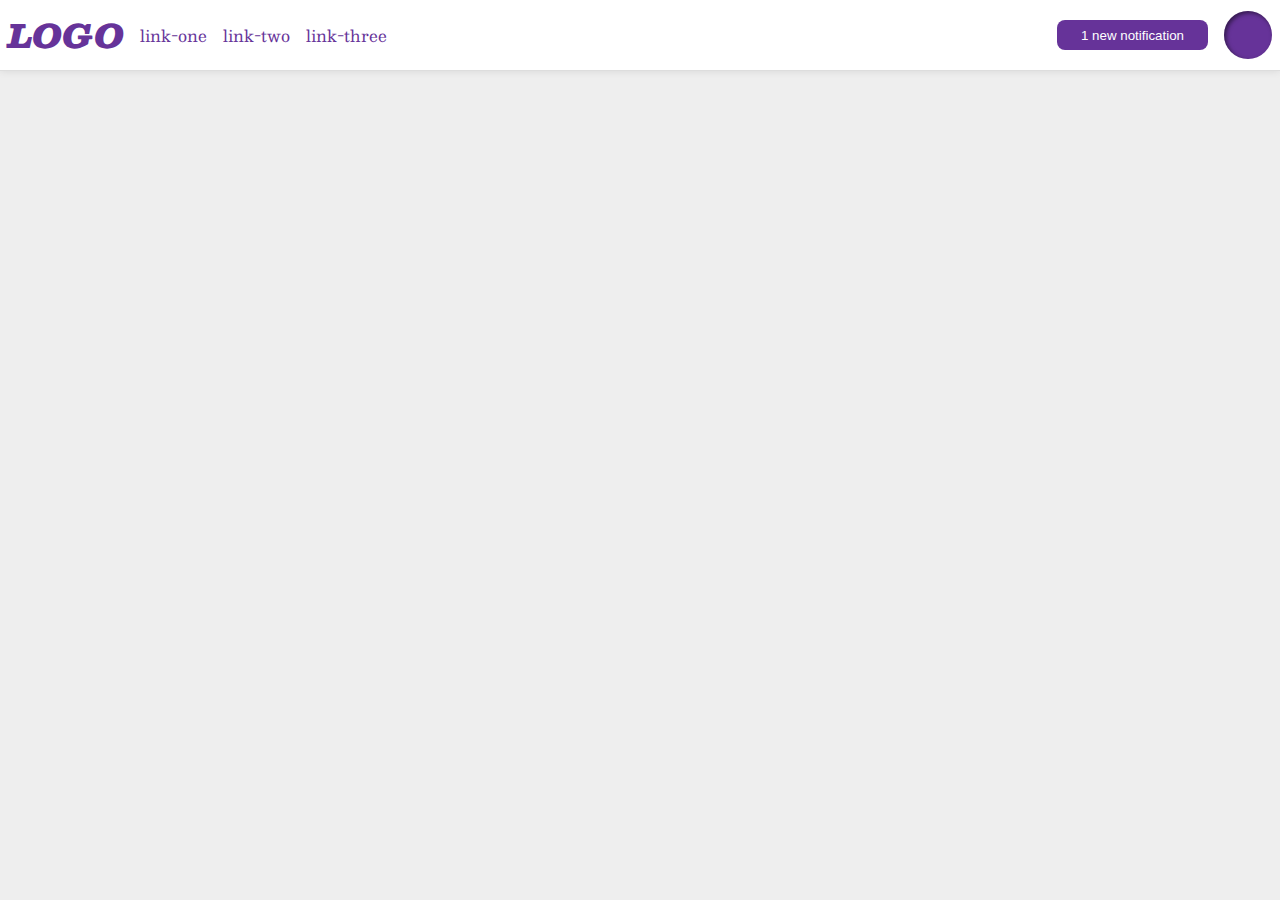
<file: flex/03-flex-header-2/index.html>
<!DOCTYPE html>
<html lang="en">
  <head>
    <meta charset="UTF-8">
    <meta http-equiv="X-UA-Compatible" content="IE=edge">
    <meta name="viewport" content="width=device-width, initial-scale=1.0">
    <title>Flex Header 2</title>
    <link rel="stylesheet" href="style.css">
  </head>
  <body>
    <div class="header">
      <div class="left-container">
        <div class="logo">
          LOGO
        </div>
        <ul class="links">
          <li><a href="google.com">link-one</a></li>
          <li><a href="google.com">link-two</a></li>
          <li><a href="google.com">link-three</a></li>
        </ul>
      </div>
      <div class="right-container">
        <button class="notifications">
          1 new notification
        </button>
        <div class="profile-image"></div>
      </div>
    </div>
  </body>
</html>
</file>
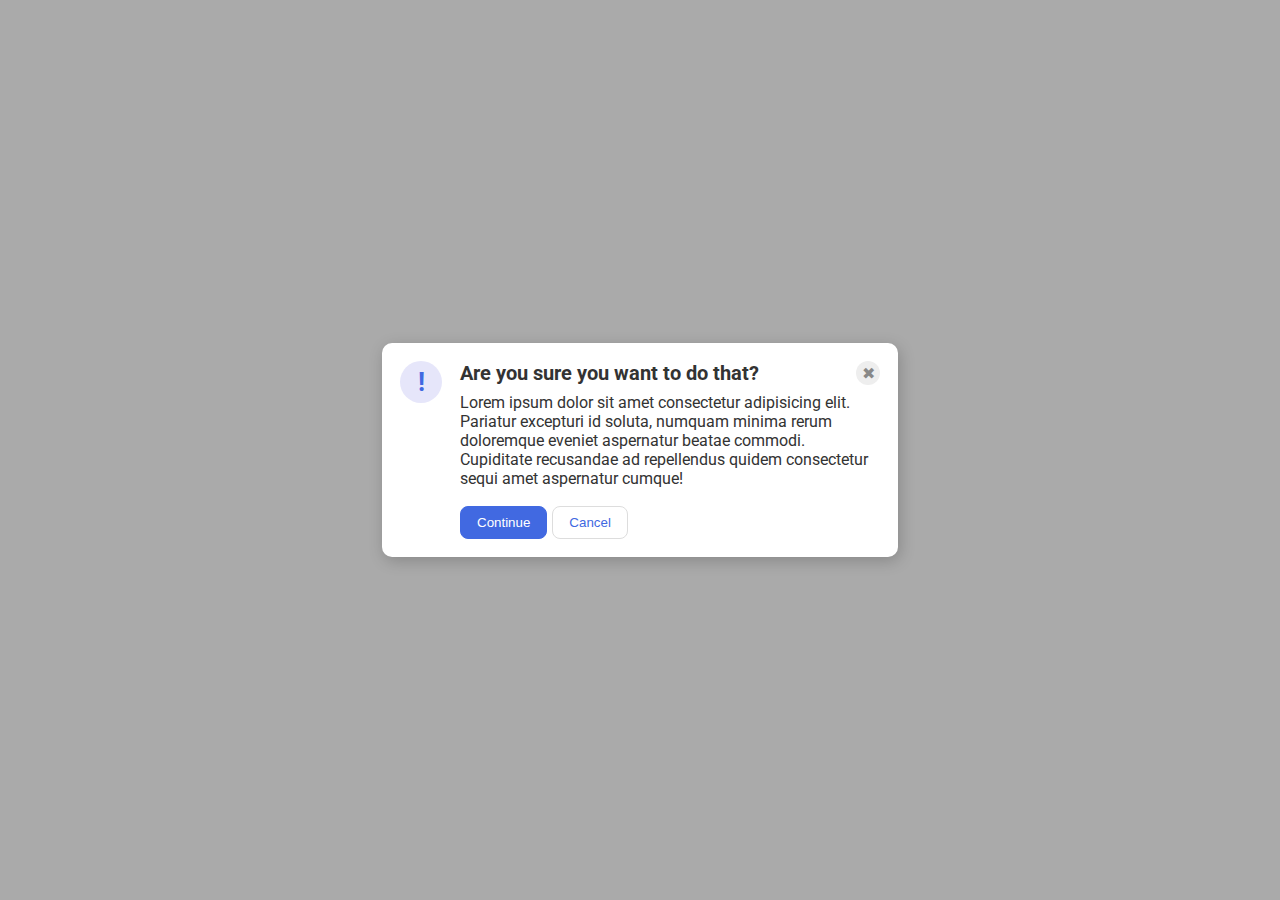
<file: flex/05-flex-modal/index.html>
<!DOCTYPE html>
<html lang="en">
  <head>
    <meta charset="UTF-8">
    <meta http-equiv="X-UA-Compatible" content="IE=edge">
    <meta name="viewport" content="width=device-width, initial-scale=1.0">
    <link rel="stylesheet" href="style.css">
    <title>Modal</title>
  </head>
  <body>
    <div class="modal">
      <div class="icon">!</div>
      <div class="content">
        <div class="header">Are you sure you want to do that?</div>
        <div class="close-button">✖</div>
        <div class="text">Lorem ipsum dolor sit amet consectetur adipisicing elit. Pariatur excepturi id soluta, numquam minima rerum doloremque eveniet aspernatur beatae commodi. Cupiditate recusandae ad repellendus quidem consectetur sequi amet aspernatur cumque!</div>
        <button class="continue">Continue</button>
        <button class="cancel">Cancel</button>
      </div>
    </div>
  </body>
</html>
</file>
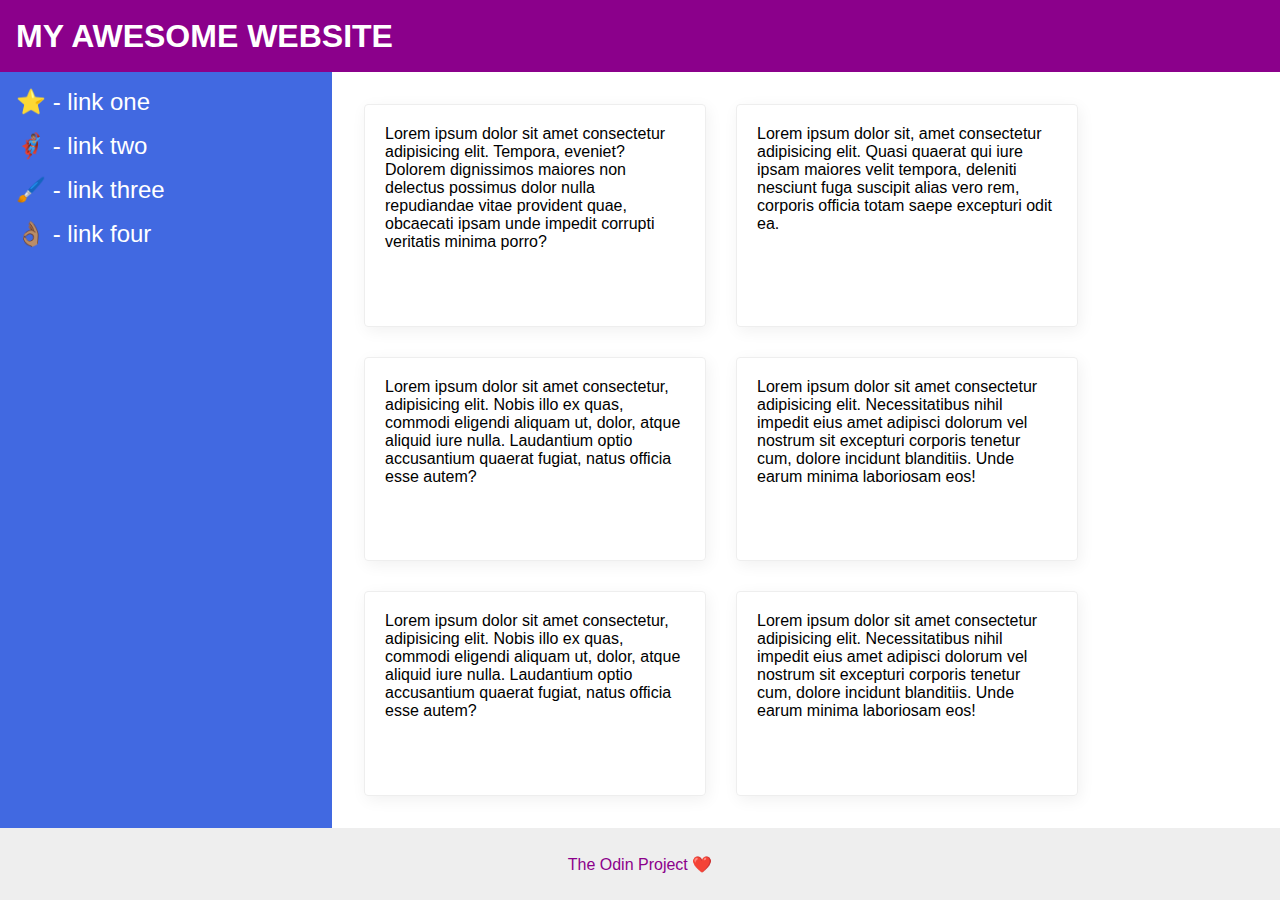
<file: flex/07-flex-layout-2/index.html>
<!DOCTYPE html>
<html lang="en">
  <head>
    <meta charset="UTF-8">
    <meta http-equiv="X-UA-Compatible" content="IE=edge">
    <meta name="viewport" content="width=device-width, initial-scale=1.0">
    <title>The Holy Grail</title>
    <link rel="stylesheet" href="style.css">
  </head>
  <body>
    <div class="header">
      MY AWESOME WEBSITE
    </div>
    <div class="content">
      <div class="sidebar">
        <ul>
          <li><a href="#">⭐ - link one</a></li>
          <li><a href="#">🦸🏽‍♂️ - link two</a></li>
          <li><a href="#">🖌️ - link three</a></li>
          <li><a href="#">👌🏽 - link four</a></li>
        </ul>
      </div>
      <div class="cards">
        <div class="card">Lorem ipsum dolor sit amet consectetur adipisicing elit. Tempora, eveniet? Dolorem dignissimos maiores non delectus possimus dolor nulla repudiandae vitae provident quae, obcaecati ipsam unde impedit corrupti veritatis minima porro?</div>
        <div class="card">Lorem ipsum dolor sit, amet consectetur adipisicing elit. Quasi quaerat qui iure ipsam maiores velit tempora, deleniti nesciunt fuga suscipit alias vero rem, corporis officia totam saepe excepturi odit ea.</div>
        <div class="card">Lorem ipsum dolor sit amet consectetur, adipisicing elit. Nobis illo ex quas, commodi eligendi aliquam ut, dolor, atque aliquid iure nulla. Laudantium optio accusantium quaerat fugiat, natus officia esse autem?</div>
        <div class="card">Lorem ipsum dolor sit amet consectetur adipisicing elit. Necessitatibus nihil impedit eius amet adipisci dolorum vel nostrum sit excepturi corporis tenetur cum, dolore incidunt blanditiis. Unde earum minima laboriosam eos!</div>
        <div class="card">Lorem ipsum dolor sit amet consectetur, adipisicing elit. Nobis illo ex quas, commodi eligendi aliquam ut, dolor, atque aliquid iure nulla. Laudantium optio accusantium quaerat fugiat, natus officia esse autem?</div>
        <div class="card">Lorem ipsum dolor sit amet consectetur adipisicing elit. Necessitatibus nihil impedit eius amet adipisci dolorum vel nostrum sit excepturi corporis tenetur cum, dolore incidunt blanditiis. Unde earum minima laboriosam eos!</div>
      </div>
    </div>    
    <div class="footer">
      The Odin Project ❤️
    </div>
  </body>
</html>
</file>
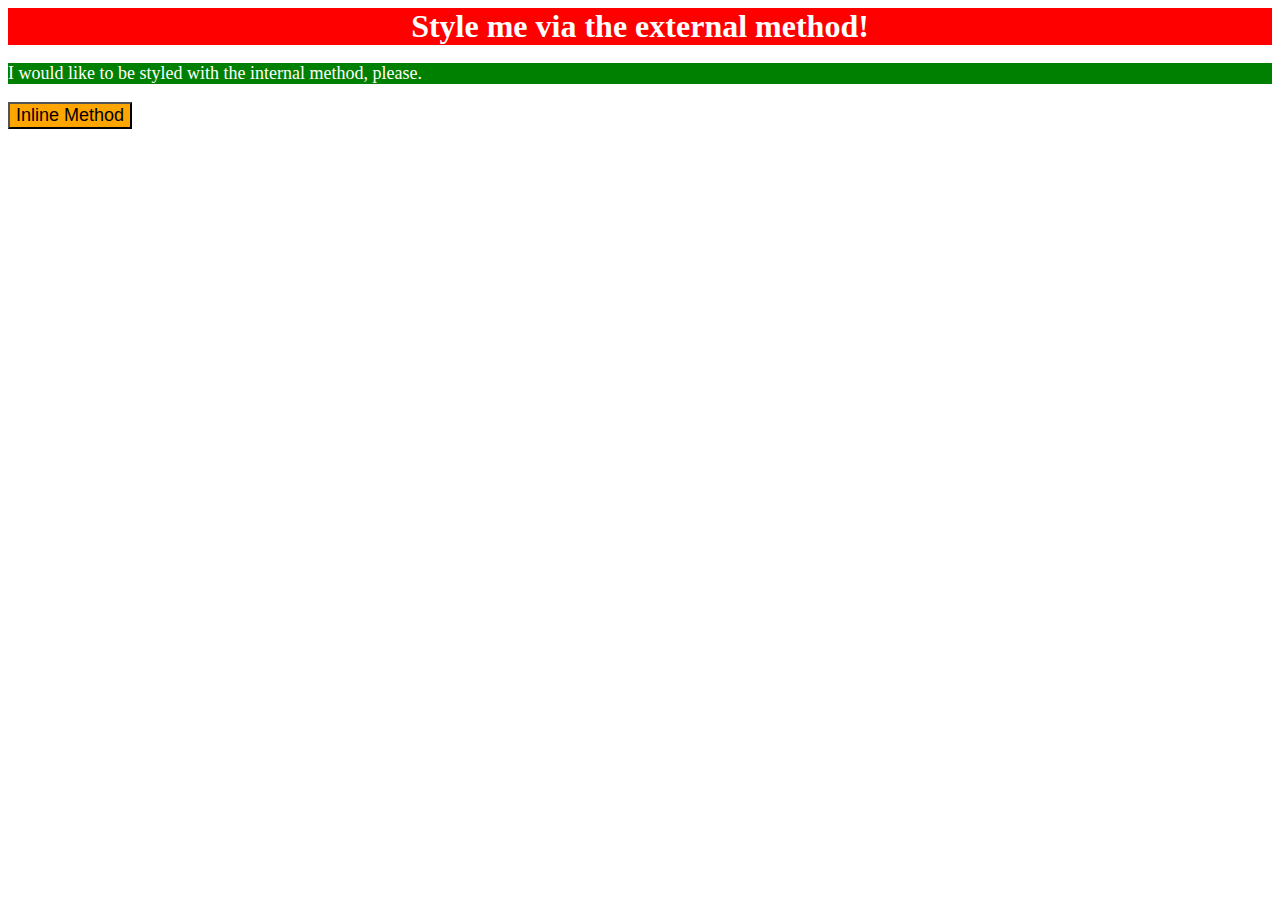
<file: foundations/01-css-methods/index.html>
<!DOCTYPE html>
<html lang="en">
  <head>
    <meta charset="UTF-8">
    <meta http-equiv="X-UA-Compatible" content="IE=edge">
    <meta name="viewport" content="width=device-width, initial-scale=1.0">
    <title>Methods for Adding CSS</title>
    <link rel="stylesheet" href="./my-css/styles.css">
    <style>
      p {
        background-color: green;
        color: white;
        font-size: 18px;
      }
    </style>
  </head>
  <body>
    <div>Style me via the external method!</div>
    <p>I would like to be styled with the internal method, please.</p>
    <button style="background-color: orange; font-size: 18px">Inline Method</button>
  </body>
</html>
</file>
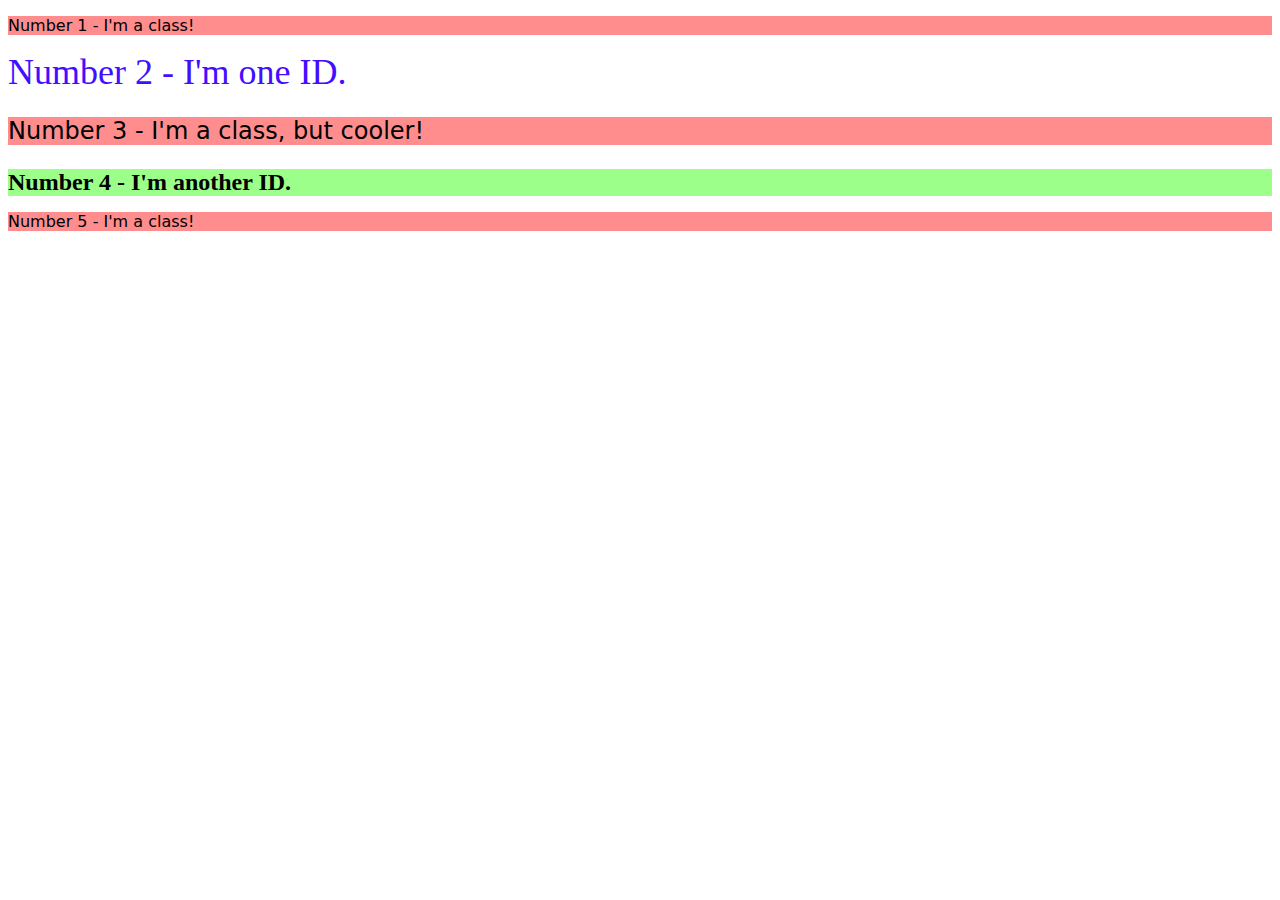
<file: foundations/02-class-id-selectors/index.html>
<!DOCTYPE html>
<html lang="en">
  <head>
    <meta charset="UTF-8">
    <meta http-equiv="X-UA-Compatible" content="IE=edge">
    <meta name="viewport" content="width=device-width, initial-scale=1.0">
    <title>Class and ID Selectors</title>
    <link rel="stylesheet" href="style.css">
  </head>
  <body>
    <p class="odd">Number 1 - I'm a class!</p>
    <div id="second">Number 2 - I'm one ID.</div>
    <p class="odd adjust-font-size">Number 3 - I'm a class, but cooler!</p>
    <div id="fourth" class="adjust-font-size">Number 4 - I'm another ID.</div>
    <p class="odd">Number 5 - I'm a class!</p>
  </body>
</html>
</file>
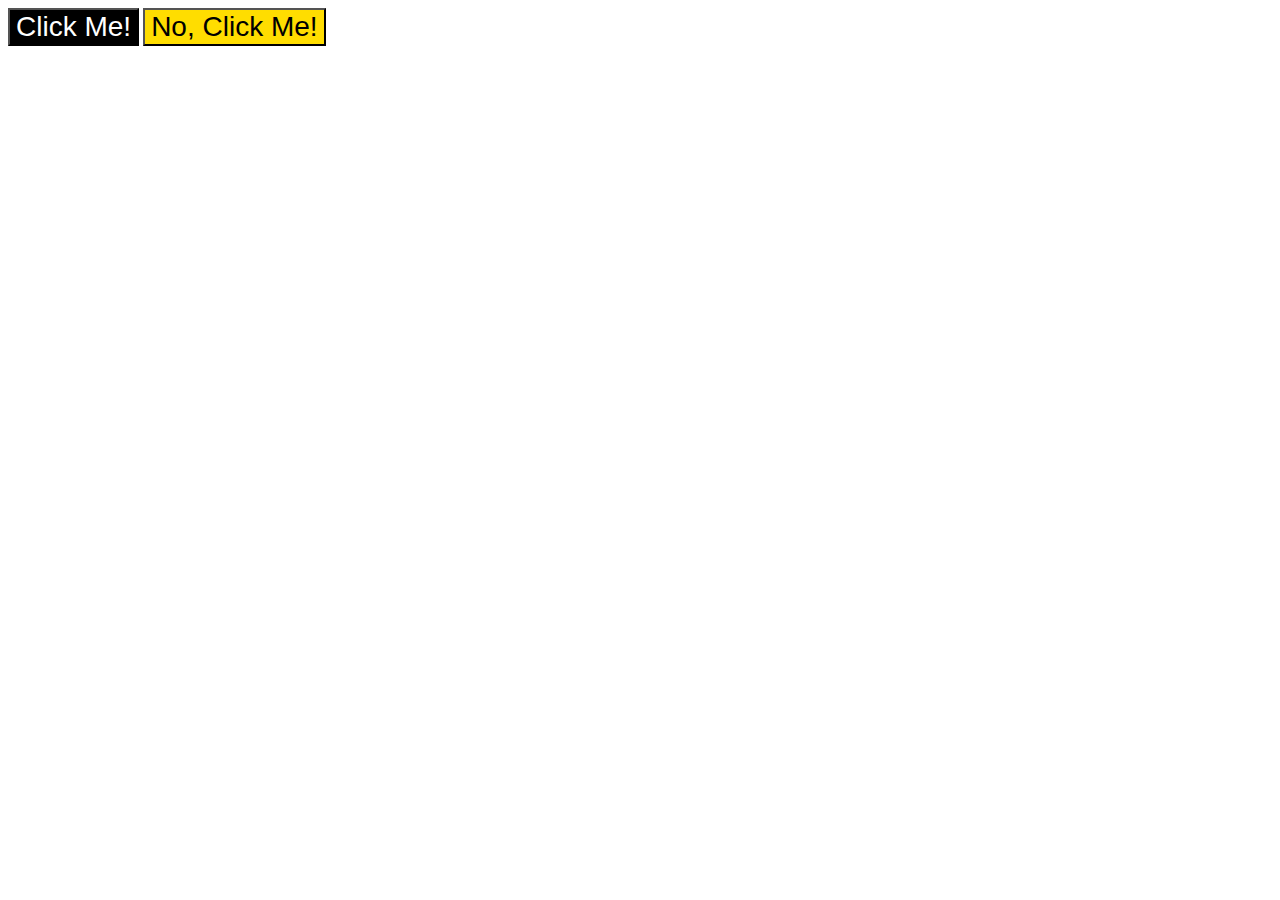
<file: foundations/03-grouping-selectors/index.html>
<!DOCTYPE html>
<html lang="en">
  <head>
    <meta charset="UTF-8">
    <meta http-equiv="X-UA-Compatible" content="IE=edge">
    <meta name="viewport" content="width=device-width, initial-scale=1.0">
    <title>Grouping Selectors</title>
    <link rel="stylesheet" href="style.css">
  </head>
  <body>
    <button class="one">Click Me!</button>
    <button class="two">No, Click Me!</button>
  </body>
</html>
</file>
<file: flex/03-flex-header-2/style.css>
/* this is some magical font-importing.  
you'll learn about it later. */
@import url('https://fonts.googleapis.com/css2?family=Besley:ital,wght@0,400;1,900&display=swap');

body {
  margin: 0;
  background: #eee;
  font-family: Besley, serif;
}

.header {
  background: white;
  border-bottom: 1px solid #ddd;
  box-shadow: 0 0 8px rgba(0,0,0,.1);
  display: flex; /* added by me */
  justify-content: space-between; /* added by me */
  padding: 8px; /* added by me */
}

.profile-image {
  background: rebeccapurple;
  box-shadow: inset 2px 2px 4px rgba(0,0,0,.5);
  border-radius: 50%;
  width: 48px;
  height: 48px;
}

.logo {
  color: rebeccapurple;
  font-size: 32px;
  font-weight: 900;
  font-style: italic;
}

button {
  border: none;
  border-radius: 8px;
  background: rebeccapurple;
  color: white;
  padding: 8px 24px;
  height: 30px;
}

a {
  /* this removes the line under our links */
  text-decoration: none;
  color: rebeccapurple;
}

ul {
  list-style-type: none;
  display: flex; /* added by me */
  gap: 16px; /* added by me */
  padding: 0; /* added by me */
  margin: 0; /* added by me */
}

.left-container,
.right-container {
  display: flex;
  align-items: center;
  gap: 16px;
} /* added by me */
</file>
<file: flex/05-flex-modal/style.css>
@import url('https://fonts.googleapis.com/css2?family=Roboto:wght@400;700&display=swap');

html, body {
  height: 100%;
}

body {
  font-family: Roboto, sans-serif;
  margin: 0;
  background: #aaa;
  color: #333;
  /* I'll give you this one for free lol */
  display: flex;
  align-items: center;
  justify-content: center;
}

.modal {
  background: white;
  width: 480px;
  border-radius: 10px;
  box-shadow: 2px 4px 16px rgba(0,0,0,.2);
}

.icon {
  color: royalblue;
  font-size: 26px;
  font-weight: 700;
  background: lavender;
  width: 42px;
  height: 42px;
  border-radius: 50%;
  display: flex;
  align-items: center;
  justify-content: center;
}

.close-button {
  background: #eee;
  border-radius: 50%;
  color: #888;
  font-weight: 400;
  font-size: 16px;
  height: 24px;
  width: 24px;
  display: flex;
  align-items: center;
  justify-content: center;
}

button {
  padding: 8px 16px;
  border-radius: 8px;
}

button.continue {
  background: royalblue;
  border: 1px solid royalblue;
  color: white;
}

button.cancel {
  background: white;
  border: 1px solid #ddd;
  color: royalblue;
}

/* added by me */
.modal {
  display: flex;
  padding: 18px;
}

.icon {
  flex-shrink: 0;
  margin-right: 18px;
}

.content {
  display: flex;
  flex-wrap: wrap;
}

.close-button {
  margin-left: auto;
}

.header {
  font-size: 20px;
  font-weight: bold;
  margin-bottom: 8px;
}

button {
  margin: 18px 5px 0 0;
}
</file>
<file: flex/07-flex-layout-2/style.css>
body {
  font-family: -apple-system, BlinkMacSystemFont, 'Segoe UI', Roboto, Oxygen, Ubuntu, Cantarell, 'Open Sans', 'Helvetica Neue', sans-serif;
  margin: 0;
  min-height: 100vh;
}

.header {
  height: 72px;
  background: darkmagenta;
  color: white;
}

.footer {
  height: 72px;
  background: #eee;
  color: darkmagenta;
}

.sidebar {
  width: 300px;
  background: royalblue;
}

.card {
  border: 1px solid #eee;
  box-shadow: 2px 4px 16px rgba(0,0,0,.06);
  border-radius: 4px;
}

/* My added code */
body {
  display: flex;
  flex-direction: column;
}

.content {
  flex: 1;
  display: flex;
}

.header {
  display: flex;
  align-items: center;
  padding-left: 16px;
  font-size: 32px;
  font-weight: 900;
}

.footer {
  display: flex;
  justify-content: center;
  align-items: center;
}

ul {
  list-style: none;
  padding: 0;
  margin: 0;  
}

li {
  margin-bottom: 16px;
}

.sidebar {
  flex-shrink: 0;
  padding: 16px;
}

li > a {
  text-decoration: none;
  color: white;
  font-size: 24px;
}

.card {
  width: 300px;
  padding: 20px;
}

.cards {
  display: flex;
  flex-wrap: wrap;
  padding: 32px;
  gap: 30px;
  flex: 1 1 0;
}
</file>
<file: foundations/01-css-methods/my-css/styles.css>
div {
    background-color: red;
    color: white;
    font-size: 32px;
    text-align: center;
    font-weight: bold;
}
</file>
<file: foundations/02-class-id-selectors/style.css>
.odd {
    background-color: rgb(255, 141, 141);
    font-family: Verdana, "DejaVu Sans", sans-serif;
}

.adjust-font-size {
    font-size: 24px;
}

#second {
    color:rgb(66, 14, 255);
    font-size: 36px;
}

#fourth {
    background-color: rgb(155, 255, 137);
    font-weight: bold;
}
</file>
<file: foundations/03-grouping-selectors/style.css>
.one,
.two {
    font-size: 28px;
    font-family: Helvetica, "Times new Roman", sans-serif;
}

.one {
    background-color: #000000;
    color: #ffffff;
}

.two {
    background-color: #ffdd00;    
}
</file>
